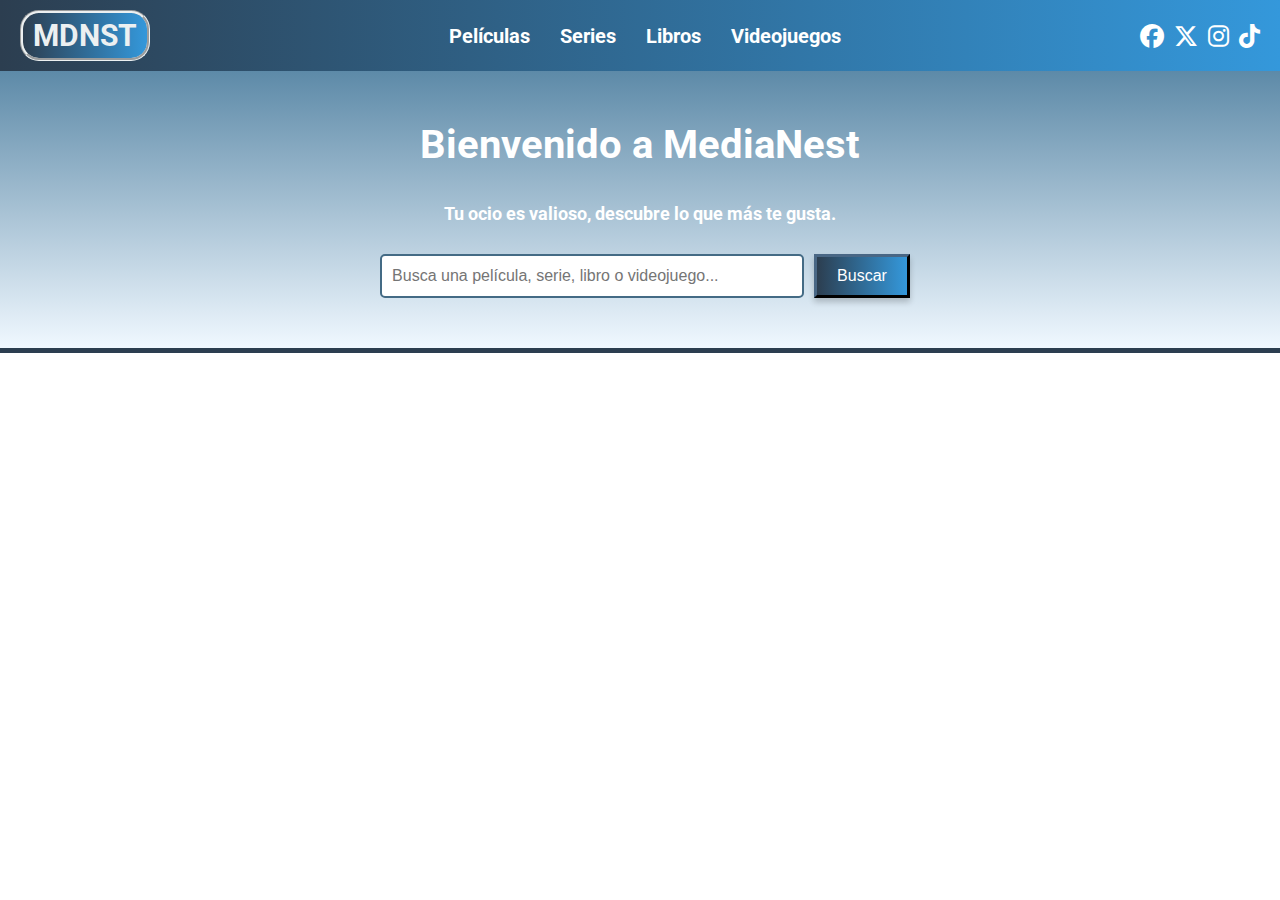
<file: index.html>
<!DOCTYPE html>
<html lang="es">
<head>
    <meta charset="UTF-8">
    <meta name="viewport" content="width=device-width, initial-scale=1.0">
    <title>Inicio</title>
    <link rel="stylesheet" href="Vista/CSS_TFG.css">
    <link rel="stylesheet" href="https://cdnjs.cloudflare.com/ajax/libs/font-awesome/6.5.1/css/all.min.css">
    <link href="https://fonts.googleapis.com/css2?family=Roboto:wght@400;700&display=swap" rel="stylesheet">
    <script src="Vista/JavaScript_TFG.js"></script>
</head>
<body>
    <header class="navbar">
        <!-- Logo -->
        <div id="logo">
            <span>MDNST</span>
        </div>
        <!-- Menú de navegación -->
        <nav>
            <ul class="menu">
                <li id="pelis">Películas</li>
                <li id="series">Series</li>
                <li id="libros">Libros</li>
                <li id="juegos">Videojuegos</li>
            </ul>
        </nav>
        <!-- Redes Sociales -->
        <div class="redesSociales">
            <i id="facebook" class="fab fa-facebook"></i>
            <i id="twitter" class="fa-brands fa-x-twitter"></i>
            <i id="insta" class="fab fa-instagram"></i>
            <i id="tiktok" class="fab fa-tiktok"></i>
        </div>
    </header>
    <main class="bienvenida">
        <h1>Bienvenido a MediaNest</h1>
        <h2>Tu ocio es valioso, descubre lo que más te gusta.</h2>
        <!-- Barra de búsqueda -->
        <div class="menuBusqueda">
            <form action="Modelo/ObtencionDatos_VolcadoBD.php" method="post"></form>
            <input id="textoBusqueda" type="text" name="consulta" placeholder="Busca una película, serie, libro o videojuego...">
            <input id="botonBusqueda" type="submit" value="Buscar">
        </div>
    </main>
</body>
</html>
</file>
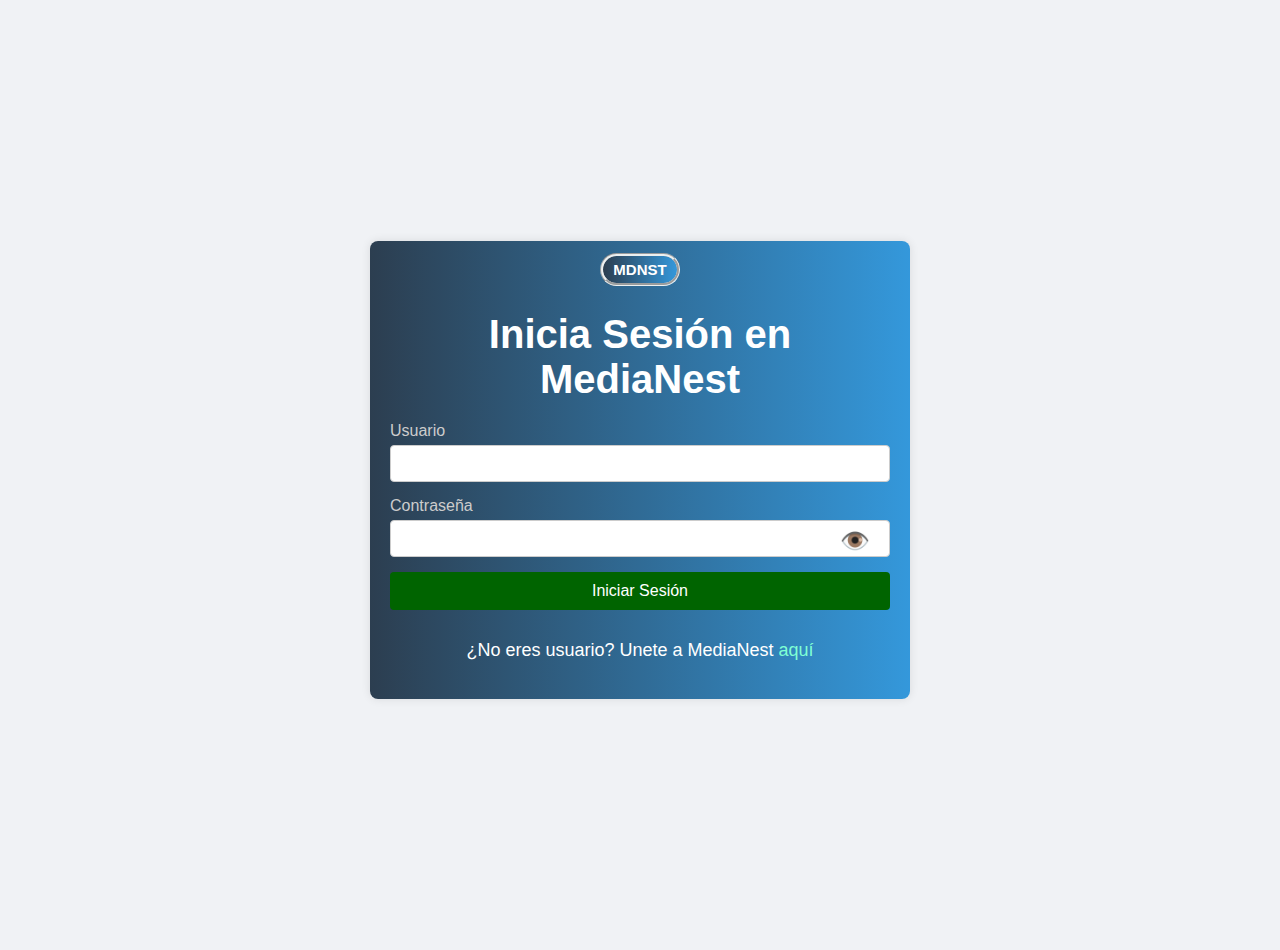
<file: Vista/iniciaSesion.html>
<!DOCTYPE html>
<html lang="en">
<head>
    <meta charset="UTF-8">
    <title>Iniciar Sesion</title>
    <link rel="stylesheet" href="iniciarSesion.css">
    <script src="https://code.jquery.com/jquery-3.6.0.min.js"></script>
</head>
<body>
    <div id="login">
        <span id="logo"><a href="../index.html">MDNST</a></span>
        <h2>Inicia Sesión en MediaNest</h2>
        <form id="loginform" action="../Controlador/controladorInicioSesion.php" method="POST">
            <label for="user">Usuario</label>
            <input type="text" name="user" id="user">
            <label for="password">Contraseña</label>
            <div id="pass-contenedor">
                <input type="password" name="password" id="password">
                <button id="mostrarPass">👁️</button>
            </div>
            <button type="submit">Iniciar Sesión</button>
            <p id="registro">¿No eres usuario? Unete a MediaNest <a id = "linkRegistro" href="Registro.html">aquí</a></p>
        </form>
    </div>
    <script>
         // Función para mostrar o esconder la contraseña
        function mostrarContraseña(event) {
            event.preventDefault(); // Evita que el formulario se envíe al pulsar el botón
            let passUsuario = $('#password');
            let passType = passUsuario.attr('type');
            if (passType === 'password') {
                passUsuario.attr('type', 'text');
            } else {
                passUsuario.attr('type', 'password');
            }
        }
        mostrarPass = $('#mostrarPass');
        mostrarPass[0].addEventListener('click', mostrarContraseña);
    </script>
    <script>
        //Función para evitar que se envie el formulario si se dejan campos vacíos
        function envioVacio(event){
            let user = $('#user').val().trim();
            let password = $('#password').val().trim();
            //Declaramos las variables en base al valor y quitamos posibles espacios blancos que se hayan puesto por error
            if(user === ""  || password === ""){
                event.preventDefault();
                alert("El nombre del usuario y la contraseña no pueden estar vacíos.");
            }
        }
        let formularioLogin = $('#loginform');
        formularioLogin[0].addEventListener('submit', envioVacio);
    </script>
</body>
</html>
</file>
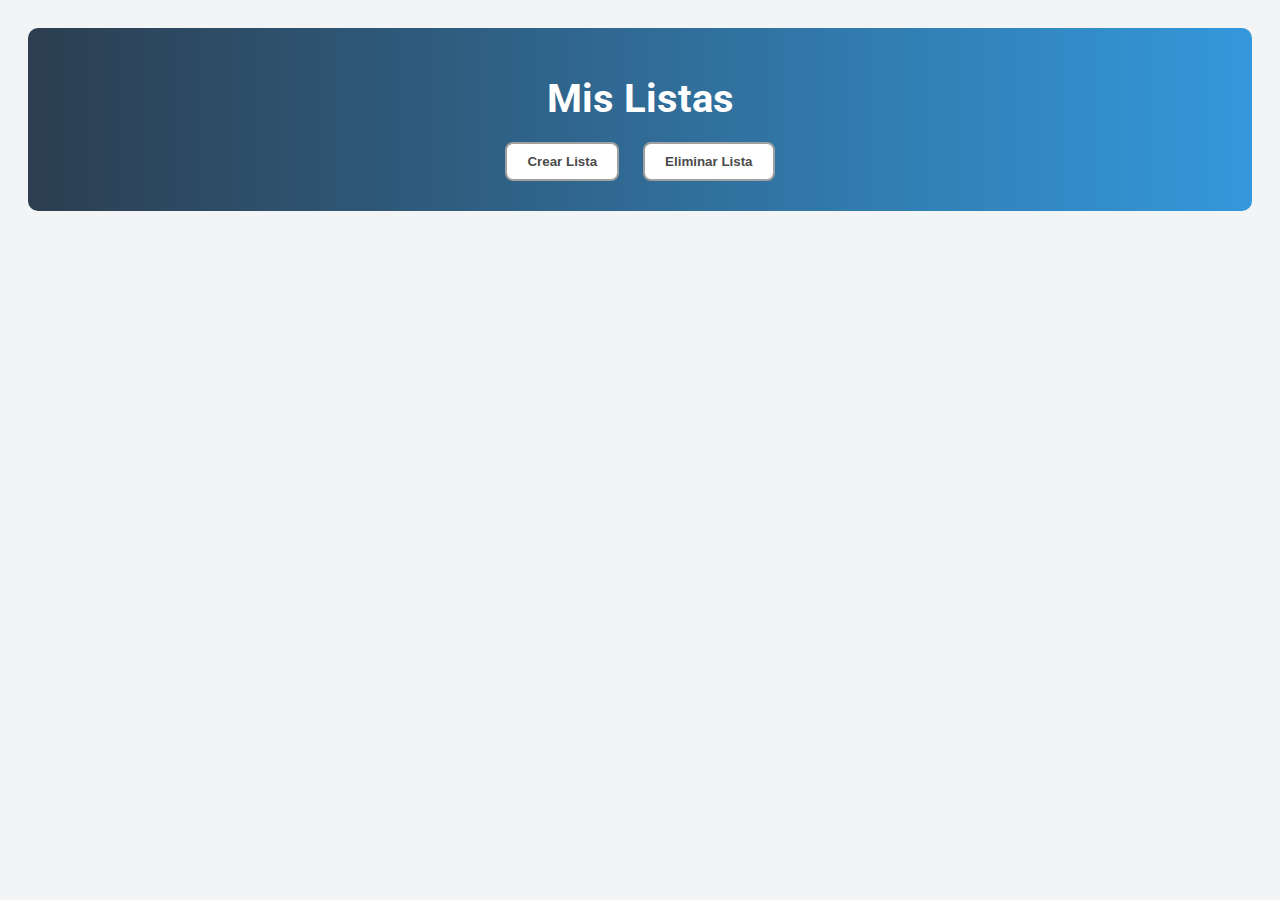
<file: Vista/Listas.html>
<!DOCTYPE html>
<html lang="es">
<head>
    <meta charset="UTF-8">
    <meta name="viewport" content="width=device-width, initial-scale=1.0">
    <title>Mis Listas</title>
    <link rel="stylesheet" href="Listas.css">
    <link href="https://fonts.googleapis.com/css2?family=Roboto:wght@400;700&display=swap" rel="stylesheet">
    <script src="https://code.jquery.com/jquery-3.6.0.min.js"></script>
</head>
<body>
    <header>
        <h1>Mis Listas</h1>
        <button id="crearLista">Crear Lista</button>
        <button id="eliminarLista">Eliminar Lista</button>
    </header>
    
    <div id="crearListaForm" style="display:none;">
        <label for="nombreListaInput">Nombre de la lista:</label>
        <input type="text" id="nombreListaInput" placeholder="Ej. Mis Favoritos">
        <button id="guardarLista">Guardar Lista</button>
    </div>
    
    <div class="contenedor-listas" id="listas">
        <!-- Aquí se cargarán las listas del usuario -->
    </div> 
    <!-- Contenedor para los contenidos de una lista seleccionada -->
    <div id="contenidoListaContainer" style="margin-top: 30px; display: none;">
        <h2>Contenido de la Lista: <span id="nombreListaSeleccionada"></span></h2>
        
        <div id="contenedorContenidoLista">
            <!-- Aquí se mostrarán los contenidos de la lista -->
        </div>

        <h3>Añadir contenido</h3>
        <label for="tipoContenido">Tipo:</label>
        <select id="tipoContenido">
            <option value="Pelicula">Película</option>
            <option value="Serie">Serie</option>
            <option value="Videojuego">Videojuego</option>
        </select>

        <label for="idContenido">Selecciona contenido:</label>
        <select id="idContenido">
            <option value="">Selecciona un tipo primero</option>
        </select>
        
        <button id="agregarContenido">Añadir</button>
    </div>
    <script src="Listas.js"></script>

</body>
</html>
</file>
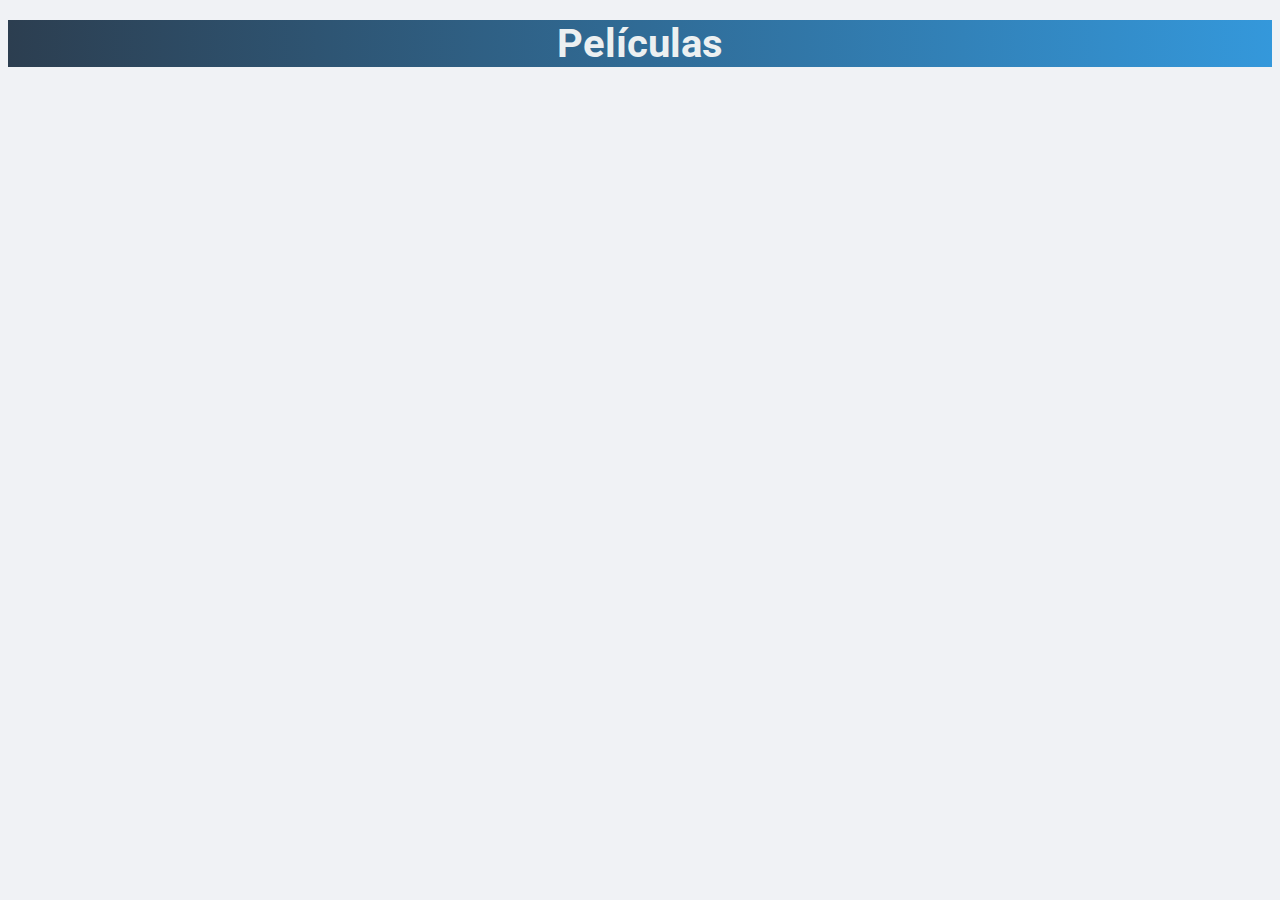
<file: Vista/Peliculas.html>
<!DOCTYPE html>
<html lang="es">
<head>
    <meta charset="UTF-8">
    <meta name="viewport" content="width=device-width, initial-scale=1.0">
    <link href="https://fonts.googleapis.com/css2?family=Roboto:wght@400;700&display=swap" rel="stylesheet">
    <link rel="stylesheet" href="Contenidos.css">
    <title>Películas</title>
    <script src="https://code.jquery.com/jquery-3.6.0.min.js"></script> <!-- Cargar jQuery -->
</head>
<body>
    <h1>Películas</h1>
    <div class="contenedor" id="contenedorPeliculas">
        <!-- Aquí se cargarán las películas a través del script de JS -->
    </div>
    <script>
        //Declaramos una variable para saber si el usuario tiene rol de admin
        let esAdmin = false;
    
        //Usamos jQuery para hacer la solicitud AJAX con $.get
        $(document).ready(function() {
            // Primero comprobamos el estado de la sesión y el rol del usuario
            $.get('../Controlador/controladorInicioSesion.php')
                .done(function(respuesta) {
                    const datos = JSON.parse(respuesta);
                    if (datos.estado === '1' && datos.Rol === 'admin') {
                        esAdmin = true;
                    }
                })
                .then(function() {
                    //Luego de saber si es admin, cargamos las películas
                    cargarPeliculas();
                });
    
            //Función para cargar las películas
            function cargarPeliculas() {
                $.get('../Controlador/controladorPeliculas.php')
                    .done(function(data) {
                        const peliculas = JSON.parse(data);
                        peliculas.forEach(function(pelicula) {
                            const div = $('<div>').addClass('item');
                            div.html(`
                                <img src="imagenes/${pelicula.Nombre}.jpg" alt="${pelicula.Nombre}">
                                <h3>${pelicula.Nombre}</h3>
                                <p>Género: ${pelicula.Genero}</p>
                                <p>Duración: ${pelicula.Duracion} min</p>
                                <p>Fecha de estreno: ${new Date(pelicula.FechaEstreno).toLocaleDateString()}</p>
                            `);
                            if (esAdmin) {
                                div.append(`<button class="btn-eliminar" data-id="${pelicula.ID}" data-tipo="Pelicula">Eliminar</button>`);
                            }
                            $('#contenedorPeliculas').append(div);
                        });
                    })
                    .fail(function() {
                        alert('Error al cargar las películas');
                    });
            }
    
            //Manejamos clic en botón eliminar
            $(document).on('click', '.btn-eliminar', function () {
                const id = $(this).data('id');
                const tipo = $(this).data('tipo');
    
                $.ajax({
                    url: '../Controlador/controladorEliminarContenido.php',
                    method: 'POST',
                    data: { ID: id, Tipo: tipo },
                    success: function () {
                        alert('Contenido eliminado correctamente');
                        location.reload();
                    },
                    error: function () {
                        alert('Error al eliminar contenido');
                    }
                });
            });
        });
    </script>    
</body>
</html>
</file>
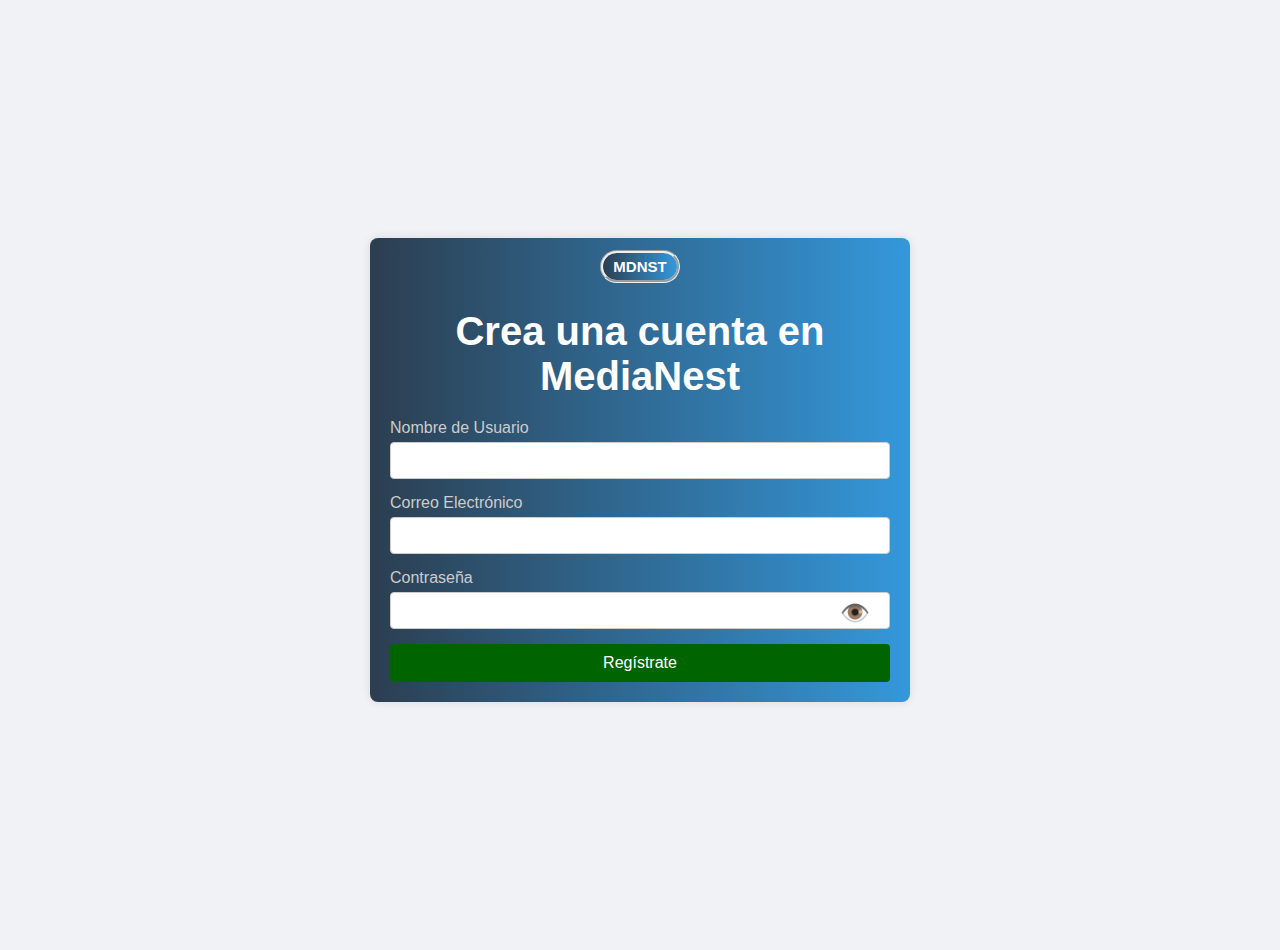
<file: Vista/Registro.html>
<!DOCTYPE html>
<html lang="en">
<head>
    <meta charset="UTF-8">
    <title>Registro</title>
    <link rel="stylesheet" href="Registro.css">
    <script src="https://code.jquery.com/jquery-3.6.0.min.js"></script>
</head>
<body>
    <div id="registrarse">
        <span id="logo"><a href="/index.html">MDNST</a></span>
        <h2>Crea una cuenta en MediaNest</h2>
        <form id="formRegistro" action="../Controlador/controladorRegistroNuevoUsuario.php" method="POST">
            <label for="username">Nombre de Usuario</label>
            <input type="text" name="username" id="username">
            <label for="mail">Correo Electrónico</label>
            <input type="email" name="mail" id="mail">
            <label for="pass">Contraseña</label>
            <div id="pass-contenedor">
                <input type="password" name="pass" id="pass">
                <button id="mostrarPass2">👁️</button>
            </div>
            <button type="submit">Regístrate</button>
        </form>
    </div>
    <script>
    // Función para mostrar o esconder la contraseña
    function mostrarContraseña(event) {
        event.preventDefault(); // Evita que el formulario se envíe al pulsar el botón
        let passUsuario = $('#pass');
        let passType = passUsuario.attr('type');
        if (passType === 'password') {
            passUsuario.attr('type', 'text');
        } else {
            passUsuario.attr('type', 'password');
        }
    }
    mostrarPass = $('#mostrarPass2');
    mostrarPass[0].addEventListener('click', mostrarContraseña);
    </script>
    <script>
    //Función para evitar que se envie el formulario si se dejan campos vacíos
    function envioVacio(event){
        let username = $('#username').val().trim();
        let mail = $('#mail').val().trim();
        let pass = $('#pass').val().trim();
        //Declaramos las variables en base al valor y quitamos posibles espacios blancos que se hayan puesto por error
        if(username === ""  || mail === "" || pass === ""){
            event.preventDefault();
            alert("El nombre del usuario, correo electrónico y la contraseña no pueden estar vacío.");
        }
    }
    formularioRegistro = $('#formRegistro');
    formularioRegistro[0].addEventListener('submit', envioVacio);
    </script>
</body>
</html>
</file>
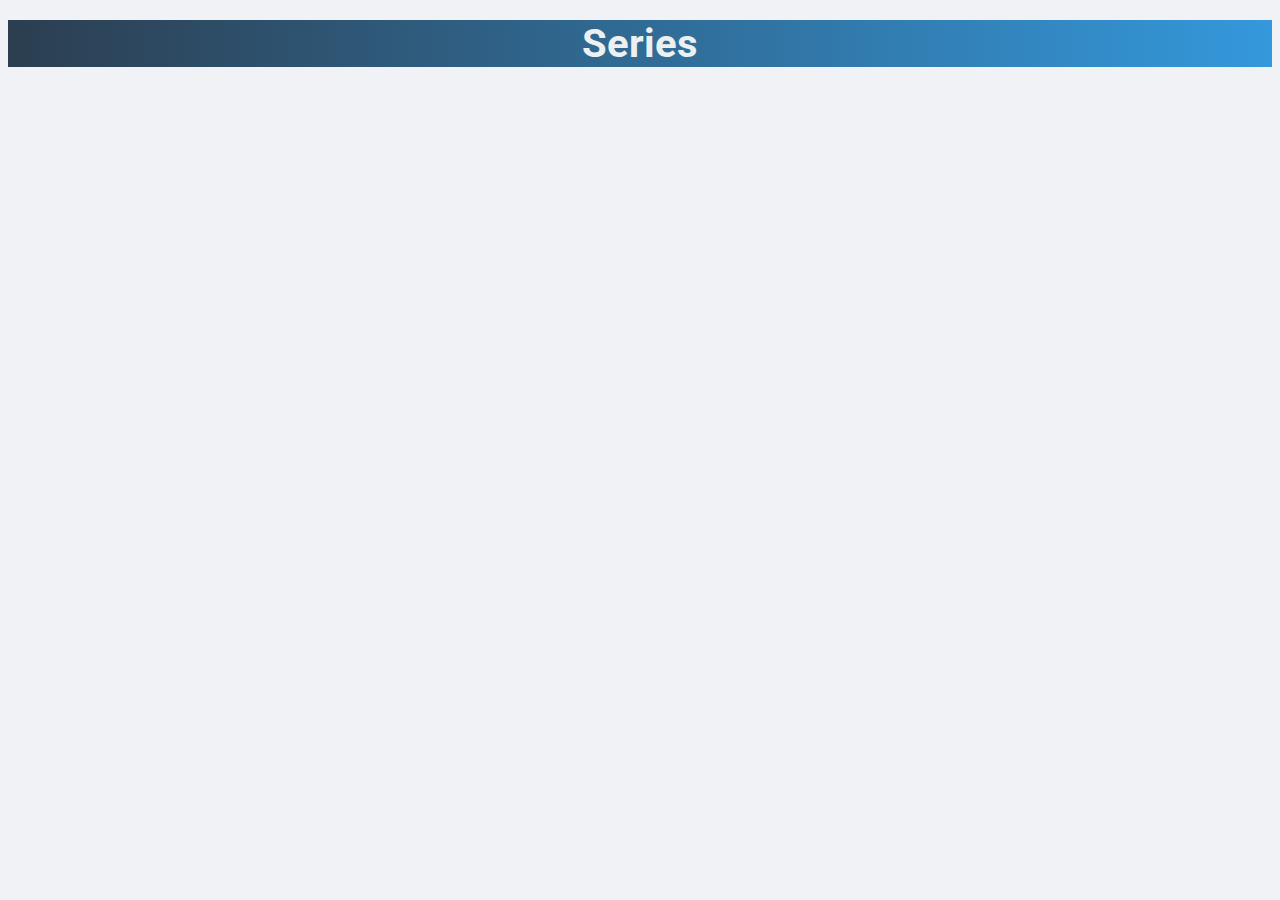
<file: Vista/Series.html>
<!DOCTYPE html>
<html lang="es">
<head>
    <meta charset="UTF-8">
    <meta name="viewport" content="width=device-width, initial-scale=1.0">
    <link href="https://fonts.googleapis.com/css2?family=Roboto:wght@400;700&display=swap" rel="stylesheet">
    <link rel="stylesheet" href="Contenidos.css">
    <title>Series</title>
    <script src="https://code.jquery.com/jquery-3.6.0.min.js"></script> <!-- Cargar jQuery -->
</head>
<body>
    <h1>Series</h1>
    <div class="contenedor" id="contenedorSeries">
        <!-- Aquí se cargarán las series a través del script de JS -->
    </div>
    <script>
        //Declaramos una variable para saber si el usuario tiene rol de admin
        let esAdmin = false;
        
        //Usamos jQuery para hacer la solicitud AJAX con $.get
        $(document).ready(function() {
            // Primero comprobamos el estado de la sesión y el rol del usuario
            $.get('../Controlador/controladorInicioSesion.php')
                .done(function(respuesta) {
                    const datos = JSON.parse(respuesta);
                    if (datos.estado === '1' && datos.Rol === 'admin') {
                        esAdmin = true;
                    }
                })
                .then(function() {
                    //Luego de saber si es admin, cargamos las series
                    cargarSeries();
                });
    
            //Función para cargar las series
            function cargarSeries() {
                $.get('../Controlador/controladorSeries.php')
                    .done(function(data) {
                        const series = JSON.parse(data);
                        series.forEach(function(serie) {
                            const div = $('<div>').addClass('item');
                            div.html(`
                                <img src="imagenes/${serie.Nombre}.jpg" alt="${serie.Nombre}">
                                <h3>${serie.Nombre}</h3>
                                <p>Género: ${serie.Genero}</p>
                                <p>Temporadas: ${serie.Temporadas}</p>
                                <p>Capítulos: ${serie.Capitulos}</p>
                                <p>Fecha de estreno: ${new Date(serie.FechaEstreno).toLocaleDateString()}</p>
                            `);
                            if (esAdmin) {
                                div.append(`<button class="btn-eliminar" data-id="${serie.ID}" data-tipo="Serie">Eliminar</button>`);
                            }
                            $('#contenedorSeries').append(div);
                        });
                    })
                    .fail(function() {
                        alert('Error al cargar las series');
                    });
            }
    
            //Manejamos clic en botón eliminar
            $(document).on('click', '.btn-eliminar', function () {
                const id = $(this).data('id');
                const tipo = $(this).data('tipo');
    
                $.ajax({
                    url: '../Controlador/controladorEliminarContenido.php',
                    method: 'POST',
                    data: { ID: id, Tipo: tipo },
                    success: function () {
                        alert('Contenido eliminado correctamente');
                        location.reload();
                    },
                    error: function () {
                        alert('Error al eliminar contenido');
                    }
                });
            });
        });
    </script>
</body>
</html>
</file>
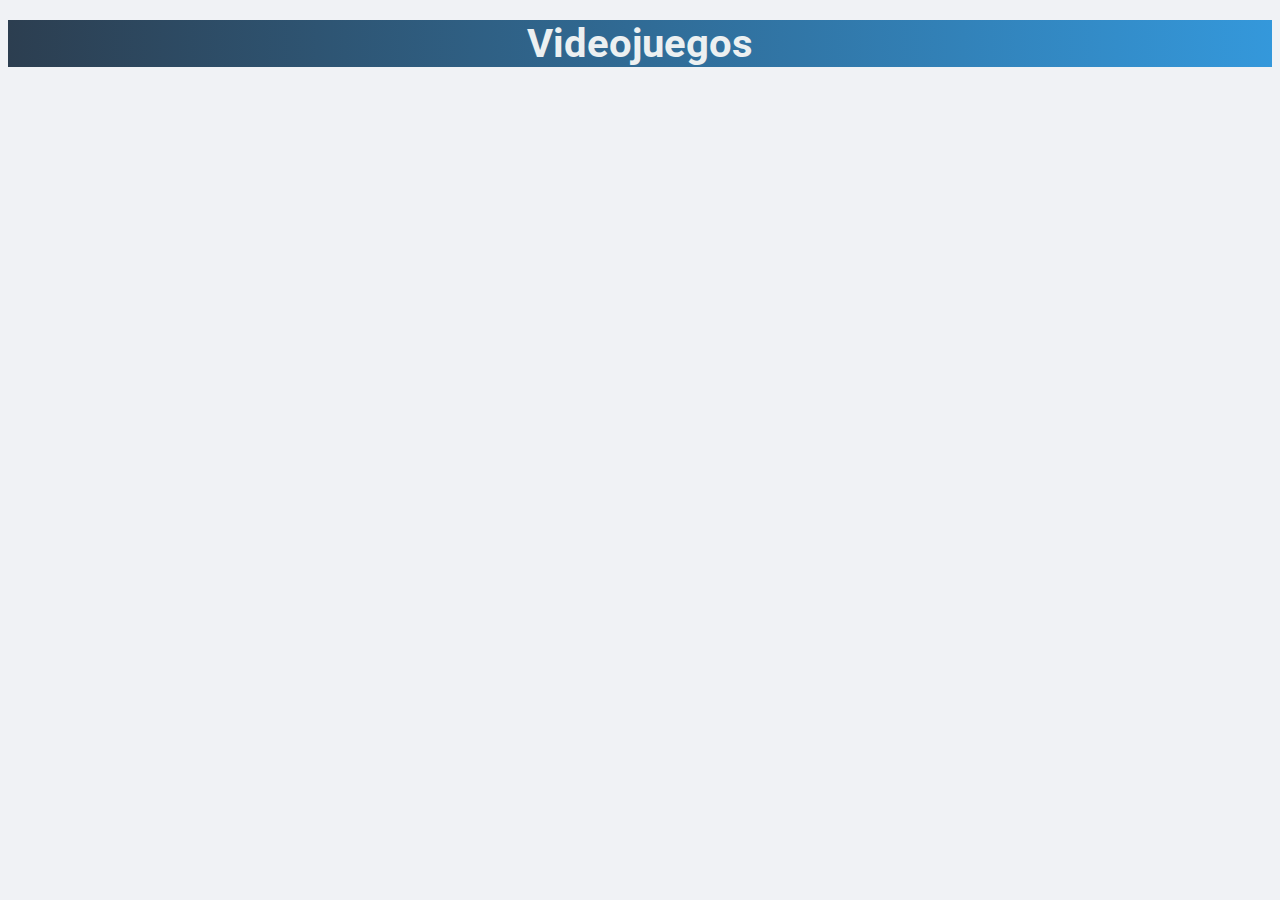
<file: Vista/Videojuegos.html>
<!DOCTYPE html>
<html lang="es">
<head>
    <meta charset="UTF-8">
    <meta name="viewport" content="width=device-width, initial-scale=1.0">
    <link href="https://fonts.googleapis.com/css2?family=Roboto:wght@400;700&display=swap" rel="stylesheet">
    <link rel="stylesheet" href="Contenidos.css">
    <title>Videojuegos</title>
    <script src="https://code.jquery.com/jquery-3.6.0.min.js"></script> <!-- Cargar jQuery -->
</head>
<body>
    <h1>Videojuegos</h1>
    <div class="contenedor" id="contenedorJuegos">
        <!-- Aquí se cargarán los juegos a través del script de JS -->
    </div>
    <script>
        //Declaramos una variable para saber si el usuario tiene rol de admin
        let esAdmin = false;
    
        //Usamos jQuery para hacer la solicitud AJAX con $.get
        $(document).ready(function() {
            // Primero comprobamos el estado de la sesión y el rol del usuario
            $.get('../Controlador/controladorInicioSesion.php')
                .done(function(respuesta) {
                    const datos = JSON.parse(respuesta);
                    if (datos.estado === '1' && datos.Rol === 'admin') {
                        esAdmin = true;
                    }
                })
                .then(function() {
                    //Luego de saber si es admin, cargamos los videojuegos
                    cargarVideojuegos();
                });
    
            //Función para cargar los videojuegos
            function cargarVideojuegos() {
                $.get('../Controlador/controladorVideojuegos.php')
                    .done(function(data) {
                        const juegos = JSON.parse(data);
                        juegos.forEach(function(juego) {
                            const div = $('<div>').addClass('item');
                            div.html(`
                                <img src="imagenes/${juego.Nombre}.jpg" alt="${juego.Nombre}">
                                <h3>${juego.Nombre}</h3>
                                <p>Género: ${juego.Genero}</p>
                                <p>Plataforma: ${juego.Plataforma}</p>
                                <p>Desarrolladora: ${juego.Desarrolladora}</p>
                                <p>Fecha de salida: ${new Date(juego.FechaSalida).toLocaleDateString()}</p>
                            `);
                            if (esAdmin) {
                                div.append(`<button class="btn-eliminar" data-id="${juego.ID}" data-tipo="Videojuego">Eliminar</button>`);
                            }
                            $('#contenedorJuegos').append(div);
                        });
                    })
                    .fail(function() {
                        alert('Error al cargar los videojuegos');
                    });
            }
    
            //Manejamos clic en botón eliminar
            $(document).on('click', '.btn-eliminar', function () {
                const id = $(this).data('id');
                const tipo = $(this).data('tipo');
    
                $.ajax({
                    url: '../Controlador/controladorEliminarContenido.php',
                    method: 'POST',
                    data: { ID: id, Tipo: tipo },
                    success: function () {
                        alert('Contenido eliminado correctamente');
                        location.reload();
                    },
                    error: function () {
                        alert('Error al eliminar contenido');
                    }
                });
            });
        });
    </script>    
</body>
</html>
</file>
<file: Vista/iniciarSesion.css>
#login {
    background: linear-gradient(to right, #2C3E50, #3498DB);
    padding: 20px;
    border-radius: 8px;
    box-shadow: 0px 0px 10px rgba(0, 0, 0, 0.1);
    width: 500px;
    text-align: center;
    margin-bottom: 60px;
}

body {
    font-family: 'Roboto', Arial, sans-serif;
    background-color: #f0f2f5;
    display: flex;
    flex-direction: column;
    align-items: center;
    justify-content: center;
    height: 100vh;
    margin: 0;
    padding-top: 50px;
}

h2 {
    margin-bottom: 20px;
    color: #fff;
    text-align: center;
    font-family: 'Roboto', Arial, sans-serif;
    font-size: 40px;
}

form {
    display: flex;
    flex-direction: column;
}

label {
    text-align: left;
    margin-bottom: 5px;
    color: #555;
}

input {
    padding: 10px;
    margin-bottom: 15px;
    border: 1px solid #ccc;
    border-radius: 4px;
    width: 100%; /* Asegura que el input ocupe el 100% del contenedor */
    box-sizing: border-box; /* Incluye el padding y el borde en el ancho total */
}

button {
    padding: 10px;
    color: #fff;
    background-color: darkgreen;
    border: none;
    border-radius: 4px;
    cursor: pointer;
    font-size: 16px;
}

button:hover {
    text-decoration: underline;
}

label {
    color: #ccc;
}

#logo {
    font-family: 'Roboto', Arial, sans-serif;
    font-size: 15px;
    font-weight: bold;
    padding: 5px 10px;
    color: #ECF0F1;
    background: linear-gradient(to right, #2C3E50, #3498DB);
    border: 3px solid silver;
    border-style: groove;
    border-radius: 0.5cm;
    border-color: #ECF0F1;
    text-align: center;
}

#registro {
    font-size: large;
    font-family: 'Roboto', Arial, sans-serif;
    margin-top: 30px;
    color: #fff;
}

#linkRegistro {
    font-size: large;
    font-family: 'Roboto', Arial, sans-serif;
    color: aquamarine;
}

#linkRegistro:hover{
    text-decoration:underline;
}

a {
    color: white;
    text-decoration: none;
}

#pass-contenedor {
    position: relative;
    width: 100%; /* Asegura que el contenedor ocupe el 100% del ancho */
}

#password {
    width: 100%; /* El input de contraseña ocupa el 100% del contenedor */
    padding-right: 40px; /* Añade padding a la derecha para evitar que el texto se solape con el botón */
    box-sizing: border-box; /* Incluye el padding y el borde en el ancho total */
}

#mostrarPass {
    text-decoration: none;
    position: absolute;
    right: 10px;
    top: 40%;
    transform: translateY(-50%);
    background: transparent;
    border: none;
    cursor: pointer;
    font-size: 1.5em;
    color: #333;
}

#mostrarPass:focus {
    outline: none;
}
</file>
<file: Vista/Listas.css>
body {
    background-color: #f3f4f6;
    color: #333;
    padding: 20px;
    font-family: 'Roboto', sans-serif;
}

/* Estilo del header superior */
header {
    background: linear-gradient(to right, #2C3E50, #3498DB);
    padding: 20px;
    text-align: center;
    color: white;
    margin-bottom: 30px;
    border-radius: 10px;
}

header h1 {
    font-size: 2.5rem;
    margin-bottom: 10px;
}

header button {
    background-color: #ffffff;
    color: #4B4B4B    ;
    border: 2px solid #A0A0A0;
    padding: 10px 20px;
    margin: 10px;
    border-radius: 8px;
    font-weight: bold;
    cursor: pointer;
    transition: background 0.3s;
}

header button:hover {
    background-color: #A7C7E7;
    color: white;
}

/* Estilo para el formulario de crear lista */
#crearListaForm {
    background-color: #ffffff;
    border: 2px solid #007BFF;
    border-radius: 10px;
    padding: 20px;
    margin: 20px auto;
    max-width: 600px;
}

#crearListaForm select,
#crearListaForm button {
    margin-top: 10px;
    padding: 10px;
    width: 100%;
    border-radius: 8px;
    border: 1px solid #ccc;
}

/* Contenedor general de las listas */
.contenedor-listas {
    display: grid;
    grid-template-columns: repeat(auto-fit, minmax(220px, 1fr));
    gap: 20px;
    padding: 0 10px;
}

/* Tarjeta de cada lista */
.tarjeta-lista {
    background-color: white;
    border-radius: 15px;
    box-shadow: 0px 4px 10px rgba(0, 0, 0, 0.1);
    padding: 20px;
    text-align: center;
    transition: transform 0.2s ease-in-out;
}

.tarjeta-lista:hover {
    transform: translateY(-5px);
}

.tarjeta-lista h3 {
    margin-bottom: 10px;
    font-size: 1.2rem;
    color: #333;
}

.tarjeta-lista p {
    font-size: 0.95rem;
    color: #555;
    margin: 5px 0;
}

/* Contenido individual de la lista */
.contenido-item {
    display: flex;
    justify-content: space-between;
    align-items: center;
    background-color: #f8fafc;
    border-radius: 12px;
    padding: 10px 15px;
    margin-bottom: 10px;
    box-shadow: 0 1px 3px rgba(0, 0, 0, 0.1);
}

/* Texto del nombre del contenido */
.contenido-item span {
    font-weight: 500;
    color: #1e293b;
}

/* Tipo de contenido */
.contenido-item .tipo-contenido {
    color: #64748b;
    font-style: italic;
    margin-left: 5px;
}

/* Botón de eliminar */
.btn-eliminar-contenido {
    background-color: #ef4444;
    color: #fff;
    border: none;
    padding: 6px 12px;
    border-radius: 8px;
    cursor: pointer;
    font-size: 14px;
    transition: background-color 0.2s ease;
}

.btn-eliminar-contenido:hover {
    background-color: #dc2626;
}
</file>
<file: Vista/Contenidos.css>
/*En esta hoja de estilos le damos una estética a las
páginas de los contenidos de ocio audiovisuales*/

body {
    font-family: 'Roboto', sans-serif;
    background-color: #f0f2f5;
    color: #333333;
    text-align: center;
}

h1 {
    margin-top: 20px;
    font-size: 2.5rem;
    color: #ECF0F1;
    background: linear-gradient(to right, #2C3E50, #3498DB);;
}

/* Contenedor general */
.contenedor {
    display: flex;
    flex-wrap: wrap;
    justify-content: center;
    gap: 20px;
    padding: 20px;
}

/* 📌 Estilos comunes para todos los ítems */
.item {
    background-color: #D3D3D3;;
    border-radius: 10px;
    overflow: hidden;
    width: 250px;
    text-align: center;
    padding: 15px;
    transition: transform 0.3s ease-in-out;
}

.item:hover {
    transform: scale(1.05);
}

/* Imágenes */
.item img {
    width: 75%;
    height: 300px;
    object-fit: cover;
    border-radius: 10px;
}

/* Título */
.item h3 {
    font-size: 1.3rem;
    margin: 10px 0;
    color: #333333;
}

/* Información adicional */
.item p {
    font-size: 0.9rem;
    color: #333333;
    margin: 5px 0;
}
</file>
<file: Vista/Registro.css>
#registrarse {
    background: linear-gradient(to right, #2C3E50, #3498DB);
    padding: 20px;
    border-radius: 8px;
    box-shadow: 0px 0px 10px rgba(0, 0, 0, 0.1);
    width: 500px;
    text-align: center;
    margin-bottom: 60px;
}

body {
    font-family: 'Roboto', Arial, sans-serif;
    background-color: #f0f2f5;
    display: flex;
    flex-direction: column;
    align-items: center;
    justify-content: center;
    height: 100vh;
    margin: 0;
    padding-top: 50px;
}

h2 {
    margin-bottom: 20px;
    color: #fff;
    text-align: center;
    font-family: 'Roboto', Arial, sans-serif;
    font-size: 40px;
}

#formRegistro {
    display: flex;
    flex-direction: column;
}

label {
    text-align: left;
    margin-bottom: 5px;
    color: #555;
}

input {
    padding: 10px;
    margin-bottom: 15px;
    border: 1px solid #ccc;
    border-radius: 4px;
    width: 100%; /* Asegura que el input ocupe el 100% del contenedor */
    box-sizing: border-box; /* Incluye el padding y el borde en el ancho total */
}

button {
    padding: 10px;
    color: #fff;
    background-color: darkgreen;
    border: none;
    border-radius: 4px;
    cursor: pointer;
    font-size: 16px;
}

button:hover {
    text-decoration: underline;
}

label {
    color: #ccc;
}

#logo {
    font-family: 'Roboto', Arial, sans-serif;
    font-size: 15px;
    font-weight: bold;
    padding: 5px 10px;
    color: #ECF0F1;
    background: linear-gradient(to right, #2C3E50, #3498DB);
    border: 3px solid silver;
    border-style: groove;
    border-radius: 0.5cm;
    border-color: #ECF0F1;
    text-align: center;
}

#registro {
    font-size: large;
    font-family: 'Roboto', Arial, sans-serif;
    margin-top: 30px;
    color: #fff;
}

a {
    color: white;
    text-decoration: none;
}

#pass-contenedor {
    position: relative;
    width: 100%; /* Asegura que el contenedor ocupe el 100% del ancho */
}

#password {
    width: 100%; /* El input de contraseña ocupa el 100% del contenedor */
    padding-right: 40px; /* Añade padding a la derecha para evitar que el texto se solape con el botón */
    box-sizing: border-box; /* Incluye el padding y el borde en el ancho total */
}

#mostrarPass2 {
    text-decoration: none;
    position: absolute;
    right: 10px;
    top: 40%;
    transform: translateY(-50%);
    background: transparent;
    border: none;
    cursor: pointer;
    font-size: 1.5em;
    color: #333;
}

#mostrarPass2:focus {
    outline: none;
}
</file>
<file: Vista/CSS_TFG.css>
/* Reset */
body {
    margin: 0;
    font-family: Arial, sans-serif;
    color: #2C3E50; /* Azul marino */
}
h1, p {
    margin: 0;
}

/* Navbar */
.navbar {
    display: flex;
    justify-content: space-between;
    align-items: center;
    padding: 10px 20px;
    background: linear-gradient(to right, #2C3E50, #3498DB); /* Degradado */
    box-shadow: 0px 4px 6px rgba(0, 0, 0, 0.1); /* Sombra */
}

#logo {
    font-family: 'Roboto', Arial, sans-serif;
    font-size: 30px;
    font-weight: bold;
    padding: 5px 10px; /* Espaciado interno */
    color: #ECF0F1; /* Blanco claro */
    background: linear-gradient(to right, #2C3E50, #3498DB);
    border: 3px solid silver;
    border-style: groove;
    border-radius: 0.5cm;
    border-color: #ECF0F1;
    text-align: center;
    
}


.menu {
    display: flex;
    list-style: none;
    margin: 0;
    padding: 0;
}

.menu li {
    font-size: 20px;
    font-family: 'Roboto', Arial, sans-serif;
    margin: 0 15px;
    cursor: pointer;
    color: white; /* Texto en blanco */
    font-weight: bold;
}

.menu li:hover {
    text-decoration: underline;
}

/* Redes sociales */
.redesSociales {
    display: flex;
    gap: 10px;
}

.redesSociales i {
    font-size: 24px;
    color: white;
    cursor: pointer;
    transition: color 0.3s ease;
}

.redesSociales i:hover {
    color: indigo; /* Cuando pasamos por las redes sociales se colorean de este color */
}

/* Bienvenida */
.bienvenida {
    background: linear-gradient(to bottom, #5D8AA8, #F0F8FF); /* Degradado */
    text-align: center;
    padding: 50px 20px;
    height: auto;
    display: flex;
    flex-direction: column;
    justify-content: center;
    align-items: center;
    border-bottom: 5px solid #2C3E50; /* Línea decorativa */
}

.bienvenida h1 {
    font-family: 'Roboto', Arial, sans-serif;
    font-size: 40px;
    margin-bottom: 20px;
    color: white;
    font-weight: bold;
}

.bienvenida h2 {
    font-family: 'Roboto', Arial, sans-serif;
    font-size: 18px;
    margin-bottom: 30px;
    color: white;
    font-weight: bold;
}

/* Menú de búsqueda */
.menuBusqueda {
    display: flex;
    gap: 10px;
}

#textoBusqueda {
    padding: 10px;
    font-size: 16px;
    border: 2px solid #446b85; /* Azul acorde al estilo de la página */
    border-radius: 5px;
    width: 400px;
    background-color: #FFFFFF;
}

#botonBusqueda {
    background: linear-gradient(to right, #2C3E50, #3498DB); /* Degradado */
    padding: 10px 20px;
    font-size: 16px;
    border: none;
    color: white;
    border-style: outset;
    border-color:#1B2631;
    cursor: pointer;
    box-shadow: 0px 4px 6px rgba(0, 0, 0, 0.2); /* Sombra */
}

.menuBusqueda button:hover {
    background: linear-gradient(to right, #1B2631, #2C3E50); /* Más oscuro */
}

/* Footer */
footer {
    background: linear-gradient(to right, #2C3E50, #3498DB); /* Degradado */
    color: white;
    text-align: center;
    padding: 20px 0;
    margin-top: 50px;
}
</file>
